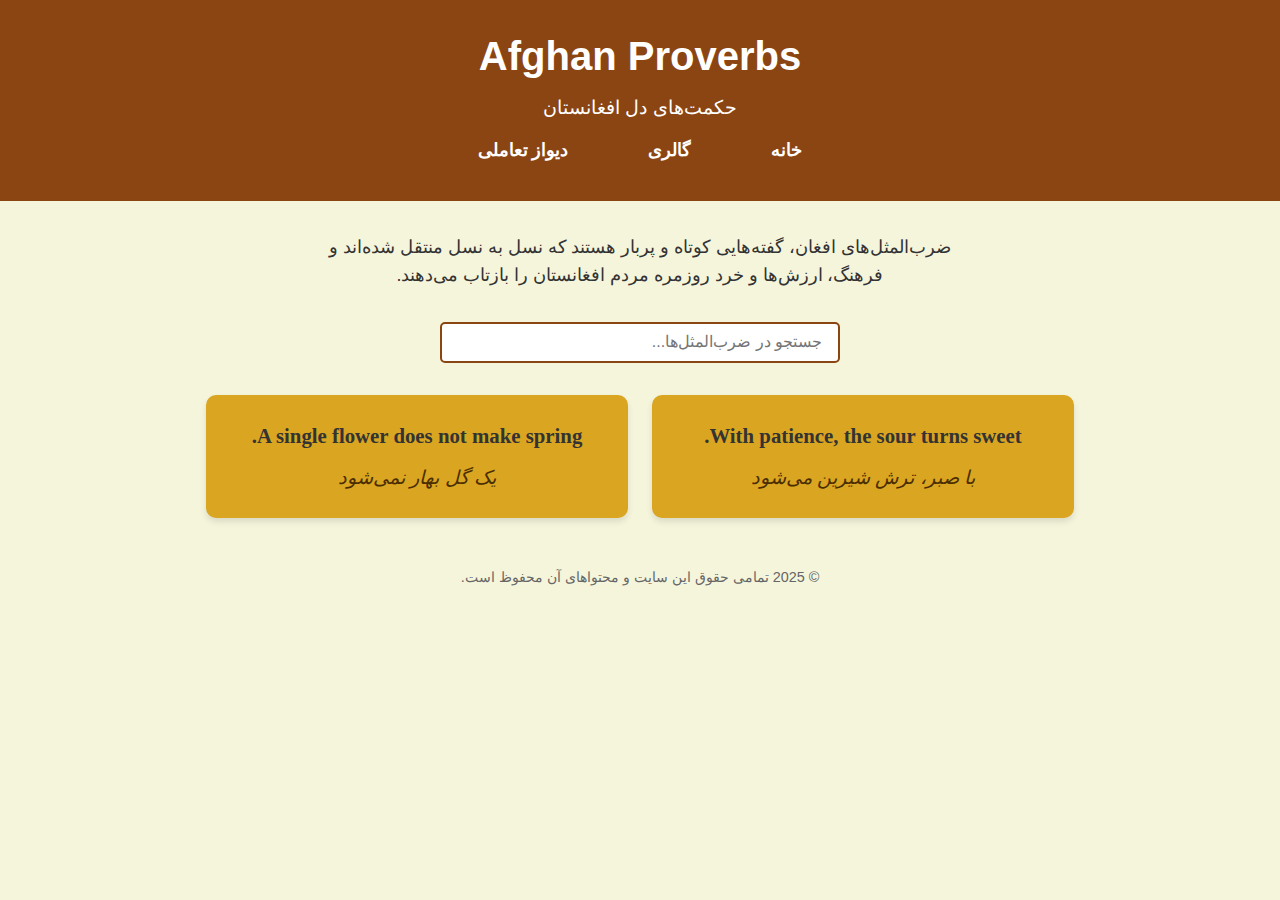
<file: index.html>
<!DOCTYPE html>
<html lang="fa">
<head>
  <meta charset="UTF-8" />
  <meta name="viewport" content="width=device-width, initial-scale=1" />

  <title>Afghan Proverbs</title>
  <link rel="stylesheet" href="style.css">
  <style>
    /* ??????? ???? */
  

    /* ????? */
    .intro {
      max-width: 700px;
      margin: 2rem auto;
      padding: 0 1rem;
      text-align: center;
      font-size: 1.1rem;
    }

    /* ????? */
    .search-section {
      text-align: center;
      margin: 2rem 0;
    }
    .search-section input {
      padding: 0.6rem 1rem;
      width: 80%;
      max-width: 400px;
      font-size: 1rem;
      border: 2px solid #8B4513;
      border-radius: 5px;
      outline: none;
      transition: border-color 0.3s ease;
    }
    .search-section input:focus {
      border-color: #DAA520;
    }

    /* ???? ???????????? */
    .featured {
      display: grid;
      grid-template-columns: repeat(auto-fit, minmax(280px, 1fr));
      gap: 1.5rem;
      max-width: 900px;
      margin: 0 auto 3rem auto;
      padding: 0 1rem;
    }

    /* ???? ????????? */
    .proverb-card {
      background-color: #DAA520; /* ????? */
      border-radius: 10px;
      padding: 1.5rem 1.2rem;
      box-shadow: 0 4px 6px rgba(0,0,0,0.1);
      cursor: default;
      transition: transform 0.3s ease, box-shadow 0.3s ease;
      text-align: center;
    }
    .proverb-card:hover {
      transform: scale(1.05);
      box-shadow: 0 6px 10px rgba(0,0,0,0.15);
    }
    .proverb-card p:first-child {
      font-weight: bold;
      font-size: 1.3rem;
      margin-bottom: 0.7rem;
      font-family: 'Noto Serif', serif;
    }
    .proverb-card p:last-child {
      font-style: italic;
      font-size: 1.2rem;
      color: #4B2E00; /* ??????? ???? */
      font-family: Arial, sans-serif;
    }

    /* ??????????? ??? ? ?????? */
    @media (max-width: 480px) {
      header h1 {
        font-size: 2rem;
      }
      .proverb-card p:first-child {
        font-size: 1.1rem;
      }
      .proverb-card p:last-child {
        font-size: 1rem;
      }
    }
  </style>
</head>
<body>

  <header>
    <h1>Afghan Proverbs</h1>
    <h2>حکمت‌های دل افغانستان</h2>
    <nav>
      <ul>
        <li><a href="index.html">خانه</li>
          <li><a href="gallery.html">گالری</li>

        <li><a href="wall.html">دیواز تعاملی</a></li>
    
      </ul>
    </nav>
  </header>
</header>

<section class="intro">
  <p>ضرب‌المثل‌های افغان، گفته‌هایی کوتاه و پربار هستند که نسل به نسل منتقل شده‌اند و فرهنگ، ارزش‌ها و خرد روزمره مردم افغانستان را بازتاب می‌دهند.</p>
</section>

<section class="search-section">
  <input type="text" placeholder="جستجو در ضرب‌المثل‌ها..." />
</section>

<section class="featured">
  <div class="proverb-card">
    <p>With patience, the sour turns sweet.</p>
<p>با صبر، ترش شیرین می‌شود</p>
  </div>
  <div class="proverb-card">
    <p>A single flower does not make spring.</p>
    <p>یک گل بهار نمی‌شود</p>
  </div>
</section>
<footer style="text-align:center; margin-top:40px; font-size:0.9rem; color:#666;">
  © 2025 تمامی حقوق این سایت و محتواهای آن محفوظ است.
</footer>
</body>
</html>
</file>
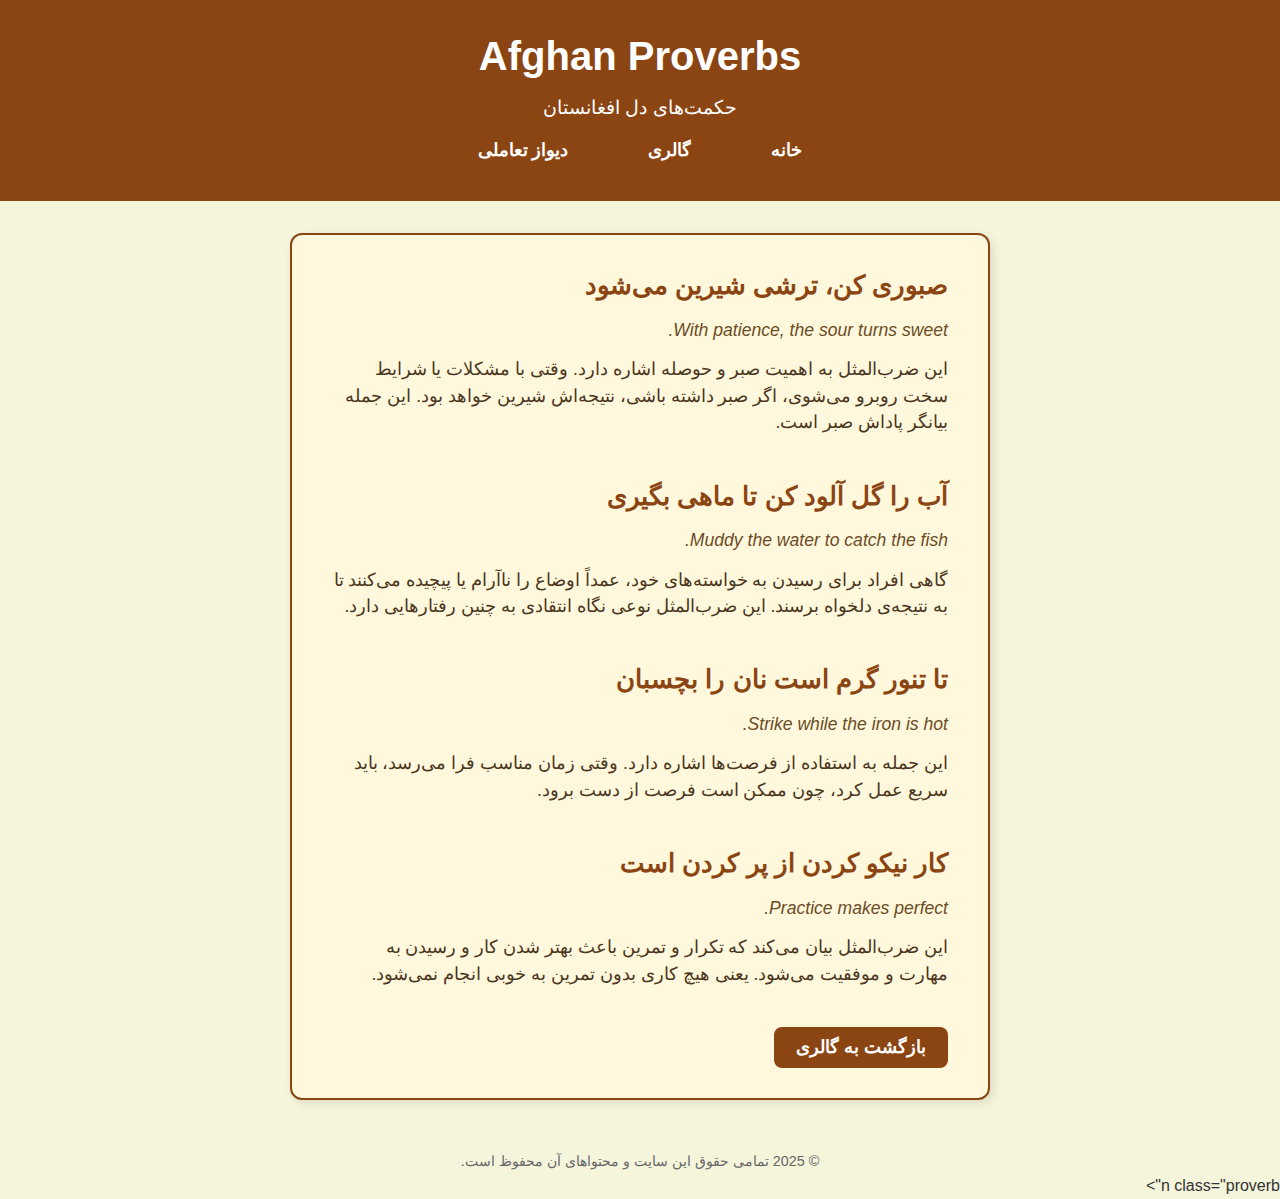
<file: detail.html>
<!DOCTYPE html>
<html lang="fa" dir="rtl">
<head>
  <meta charset="UTF-8" />
  <meta name="viewport" content="width=device-width, initial-scale=1.0"/>
  <title>جزئیات ضرب‌المثل</title>
  <link rel="stylesheet" href="style.css">
  <style>
  
    .container {
      max-width: 700px;
      margin: 2rem auto;
   
      background-color: #fff8dc;
      border: 2px solid #8B4513;
      border-radius: 12px;
      padding: 30px 40px;
      box-shadow: 3px 3px 10px rgba(0,0,0,0.1);
   
    }
    .proverb {
      margin-bottom: 40px;
    }
    .proverb h2 {
      color: #8B4513;
      margin-bottom: 10px;
      font-weight: bold;
      font-size: 1.6rem;
    }
    .translation {
      font-style: italic;
      margin-bottom: 12px;
      font-size: 1.1rem;
      color: #6B4C26;
    }
    .meaning {
      font-size: 1.1rem;
      line-height: 1.5;
      color: #4b3621;
    }
    button {
      background-color: #8B4513;
      color: white;
      border: none;
      padding: 10px 22px;
      border-radius: 8px;
      cursor: pointer;
      font-size: 1.1rem;
      font-weight: bold;
      transition: background-color 0.3s ease;
    }
    button:hover {
      background-color: #a0522d;
    }
    footer {
      text-align: center;
      margin-top: 50px;
      font-size: 0.9rem;
      color: #666;
    }
  </style>
</head>
<body>

  <header>
    <h1>Afghan Proverbs</h1>
    <h2>حکمت‌های دل افغانستان</h2>
    <nav>
      <ul>
        <li><a href="index.html">خانه</li>
          <li><a href="gallery.html">گالری</li>

        <li><a href="wall.html">دیواز تعاملی</a></li>
    
      </ul>
    </nav>
  </header>

  <div class="container">

    <section class="proverb">
      <h2>صبوری کن، ترشی شیرین می‌شود</h2>
      <p class="translation">With patience, the sour turns sweet.</p>
      <p class="meaning">
        این ضرب‌المثل به اهمیت صبر و حوصله اشاره دارد. وقتی با مشکلات یا شرایط سخت روبرو می‌شوی، اگر صبر داشته باشی، نتیجه‌اش شیرین خواهد بود. این جمله بیانگر پاداش صبر است.
      </p>
    </section>

    <section class="proverb">
      <h2>آب را گل آلود کن تا ماهی بگیری</h2>
      <p class="translation">Muddy the water to catch the fish.</p>
      <p class="meaning">
        گاهی افراد برای رسیدن به خواسته‌های خود، عمداً اوضاع را ناآرام یا پیچیده می‌کنند تا به نتیجه‌ی دلخواه برسند. این ضرب‌المثل نوعی نگاه انتقادی به چنین رفتارهایی دارد.
      </p>
    </section>

    <section class="proverb">
      <h2>تا تنور گرم است نان را بچسبان</h2>
      <p class="translation">Strike while the iron is hot.</p>
      <p class="meaning">
        این جمله به استفاده از فرصت‌ها اشاره دارد. وقتی زمان مناسب فرا می‌رسد، باید سریع عمل کرد، چون ممکن است فرصت از دست برود.
      </p>
    </section>

    <section class="proverb">
      <h2>کار نیکو کردن از پر کردن است</h2>
      <p class="translation">Practice makes perfect.</p>
      <p class="meaning">
        این ضرب‌المثل بیان می‌کند که تکرار و تمرین باعث بهتر شدن کار و رسیدن به مهارت و موفقیت می‌شود. یعنی هیچ کاری بدون تمرین به خوبی انجام نمی‌شود.
      </p>
    </section>

    <a href="gallery.html"><button>بازگشت به گالری</button></a>

  </div>

  <footer>
    © 2025 تمامی حقوق این سایت و محتواهای آن محفوظ است.
  </footer>n class="proverb">
</body>
</html>
</file>
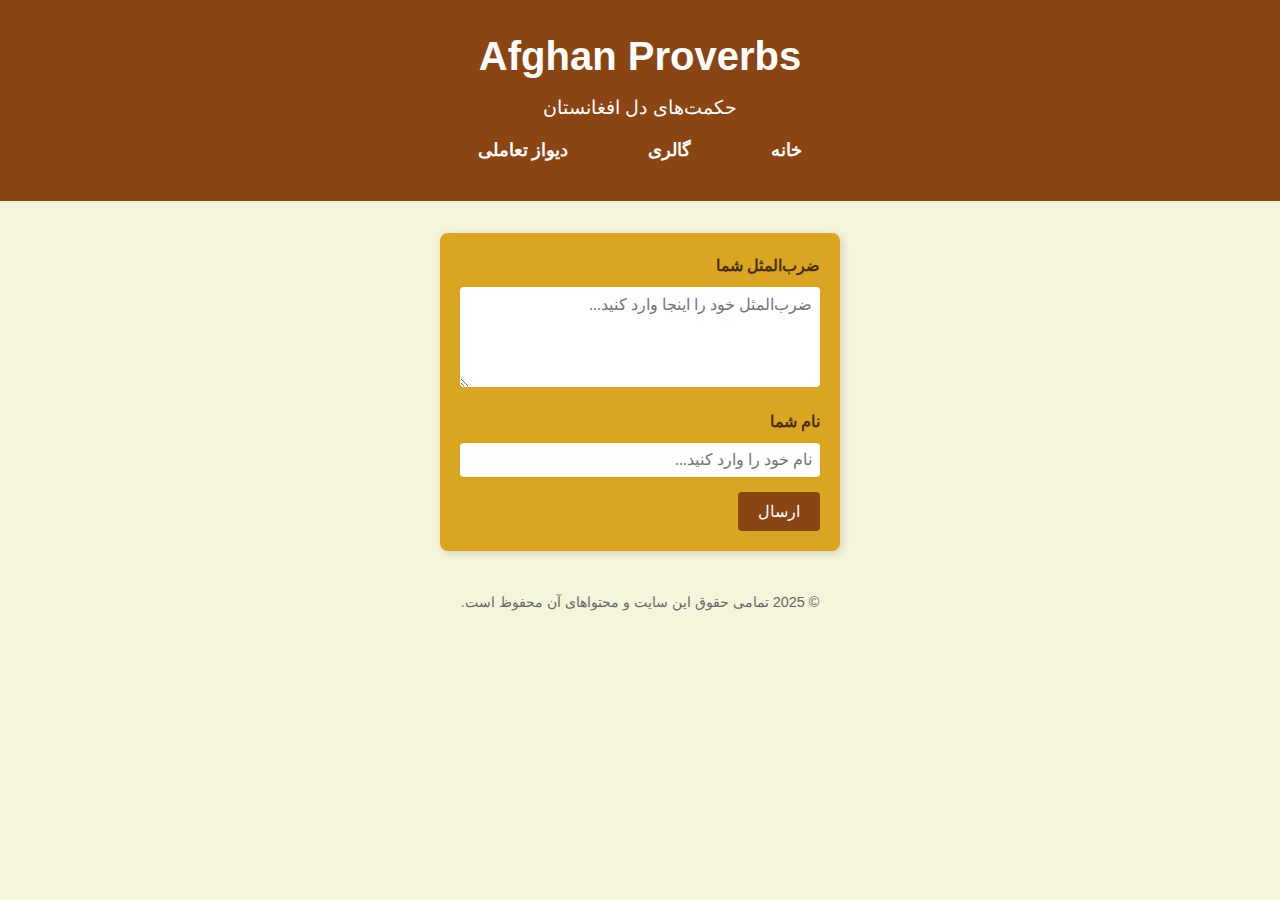
<file: wall.html>
<!DOCTYPE html>
<html lang="fa">
  <!DOCTYPE html>
  <html lang="fa">
  <head>
    <meta charset="UTF-8" />
    <meta name="viewport" content="width=device-width, initial-scale=1" />
    <title>دیوار تعامل - ارسال ضرب‌المثل</title>
    <link rel="stylesheet" href="style.css">
  <style>
   

    form {
      max-width: 400px;
      margin: 2rem auto;
      background-color: #DAA520;
      padding: 20px;
      border-radius: 8px;
      box-shadow: 2px 2px 8px rgba(0,0,0,0.15);
      color: #4B2E00;
    }
    label {
      display: block;
      margin-bottom: 8px;
      font-weight: bold;
    }
    input[type="text"], textarea {
      width: 100%;
      padding: 8px;
      margin-bottom: 15px;
      border: none;
      border-radius: 4px;
      font-family: 'Noto Serif', serif;
      font-size: 1rem;
    }
    textarea {
      resize: vertical;
      height: 100px;
    }
    button {
      background-color: #8B4513;
      color: white;
      border: none;
      padding: 10px 20px;
      border-radius: 4px;
      font-size: 1rem;
      cursor: pointer;
      transition: background-color 0.3s ease;
    }
    button:hover {
      background-color: #5A2E06;
    }
  </style>
</head>
<body>

  <header>
    <h1>Afghan Proverbs</h1>
    <h2>حکمت‌های دل افغانستان</h2>
    <nav>
      <ul>
        <li><a href="index.html">خانه</li>
          <li><a href="gallery.html">گالری</li>

        <li><a href="wall.html">دیواز تعاملی</a></li>
    
      </ul>
    </nav>
  </header>

  <form>
    <label for="proverb">ضرب‌المثل شما</label>
    <textarea id="proverb" name="proverb" placeholder="ضرب‌المثل خود را اینجا وارد کنید..." required></textarea>

    <label for="name">نام شما</label>
    <input type="text" id="name" name="name" placeholder="نام خود را وارد کنید..." required />

    <button type="submit">ارسال</button>
  </form>

  <footer style="text-align:center; margin-top:40px; font-size:0.9rem; color:#666;">
    © 2025 تمامی حقوق این سایت و محتواهای آن محفوظ است.
  </footer>
</body>
</html>
</file>
<file: style.css>
/* تنظیمات پایه */
   * {
    box-sizing: border-box;
    margin: 0;
    padding: 0;
  }
  body {
    font-family: Arial, sans-serif;
    background-color: #f5f5dc; /* رنگ بژ */
    color: #333;
    line-height: 1.6;
    direction: rtl; /* راست‌چین */
  }

  /* هدر */
  header {
    background-color: #8B4513; /* قهوه‌ای */
    color: white;
    padding: 1.5rem 1rem;
    text-align: center;
  }
  header h1 {
    font-size: 2.5rem;
    margin-bottom: 0.3rem;
  }
  header h2 {
    font-weight: normal;
    font-size: 1.2rem;
  }

  /* منوی ناوبری افقی */
  nav ul {
    list-style: none;
    display: flex;
    justify-content: center;
    gap: 2.5rem;
    background-color: #8B4513;
    padding: 0.8rem 0;
  }
  nav ul li a {
    color: white;
    text-decoration: none;
    font-weight: bold;
    font-size: 1.1rem;
    font-family: Arial, sans-serif;
    transition: color 0.3s ease;
 
nav u1 {list-style: rore; display: flex; justify-content: center;
   gap:2.5rem ; background-color: #8B4513; padding: 0.8rem; }

   nav ul li a{  color:white;text-decoration:none ; font-weight: bold;
    font-size:1.1rem ;
    font-family: Arial,sans-serif;
    transition:Color 0.3s ease;
  }
  nav u1 li a:hover {
    padding: 10px;
    border: radius 5px;;

    background-color: #DAA520; /*طلایی*/
  }
</file>
